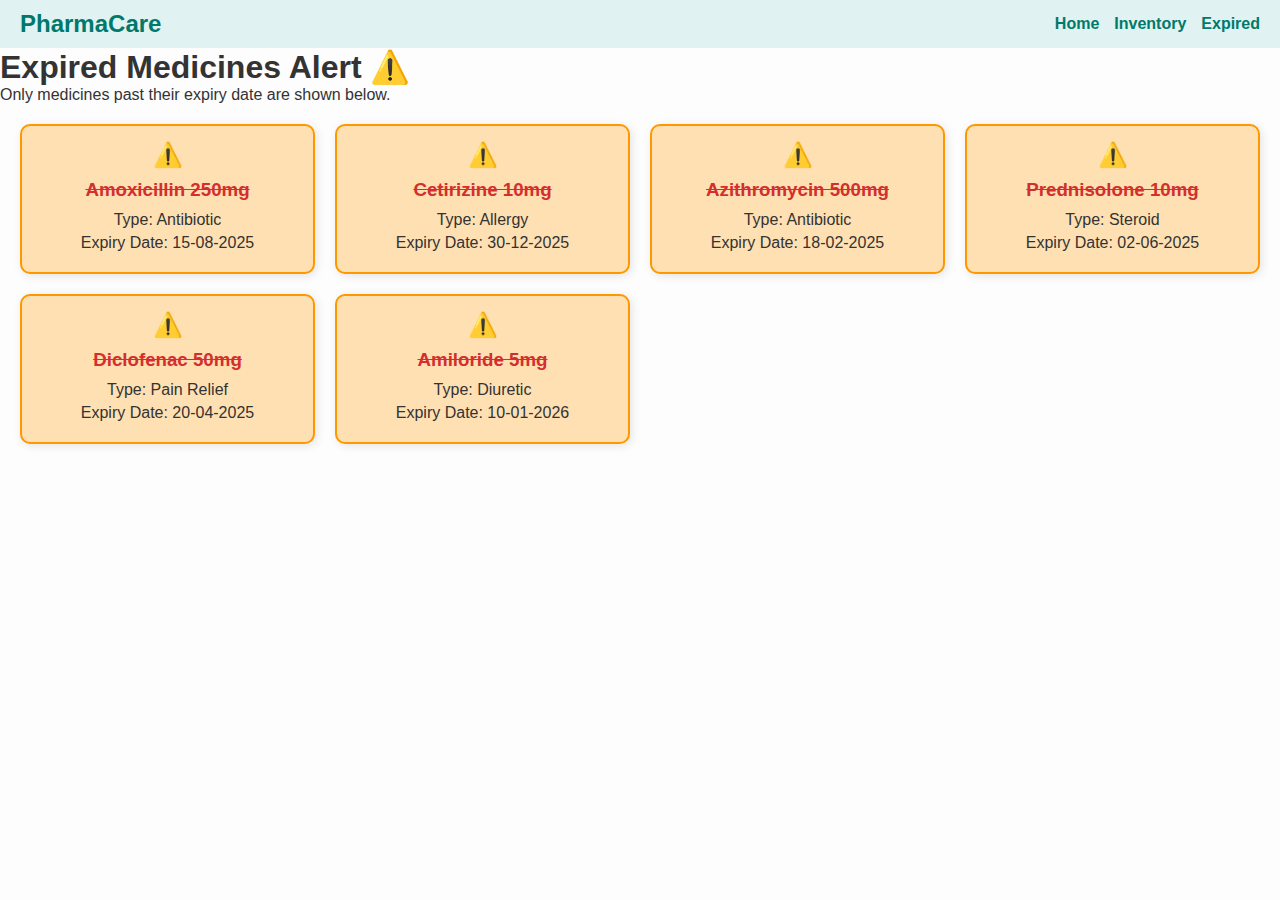
<file: expiry.html>
<DOCTYPE html!>
    <html>

    <head>
        <meta charset="UTF-8">
        <title> PharmaCare - Expired medicines </title>
        <link rel="stylesheet" href="style.css">
    </head>

    <body>
        
        
        <nav>
            <h2>  PharmaCare  </h2>
            <ul>
                <li><a href="index.html">Home</a></li>
                <li><a href="inventory.html">Inventory</a></li>
                <li><a href="expiry.html">Expired</a></li>
            </ul>
        </nav>

       

           <!-- Page Title -->
        <section class="expired-hero">
        <h1>Expired Medicines Alert ⚠️</h1>
        <p>Only medicines past their expiry date are shown below.</p>
       </section>

    <!-- Expired Medicines Grid -->
    <section class="expired-grid">
        <!-- مثال على دواء منتهي الصلاحية -->
        <div class="expired-card">
            <span class="status-icon">⚠️</span>
            <h3>Amoxicillin 250mg</h3>
            <p>Type: Antibiotic</p>
            <p>Expiry Date: 15-08-2025</p>
        </div>
        <div class="expired-card">
            <span class="status-icon">⚠️</span>
            <h3>Cetirizine 10mg</h3>
            <p>Type: Allergy</p>
            <p>Expiry Date: 30-12-2025</p>
        </div>
        <div class="expired-card">
            <span class="status-icon">⚠️</span>
            <h3>Azithromycin 500mg</h3>
            <p>Type: Antibiotic</p>
            <p>Expiry Date: 18-02-2025</p>
        </div>
        <div class="expired-card">
            <span class="status-icon">⚠️</span>
            <h3>Prednisolone 10mg</h3>
            <p>Type: Steroid</p>
            <p>Expiry Date: 02-06-2025</p>
        </div>
        <div class="expired-card">
            <span class="status-icon">⚠️</span>
            <h3>Diclofenac 50mg</h3>
            <p>Type: Pain Relief</p>
            <p>Expiry Date: 20-04-2025</p>
        </div>
        <div class="expired-card">
            <span class="status-icon">⚠️</span>
            <h3>Amiloride 5mg</h3>
            <p>Type: Diuretic</p>
            <p>Expiry Date: 10-01-2026</p>
        </div>
    </section>

</body>
</html>
</file>
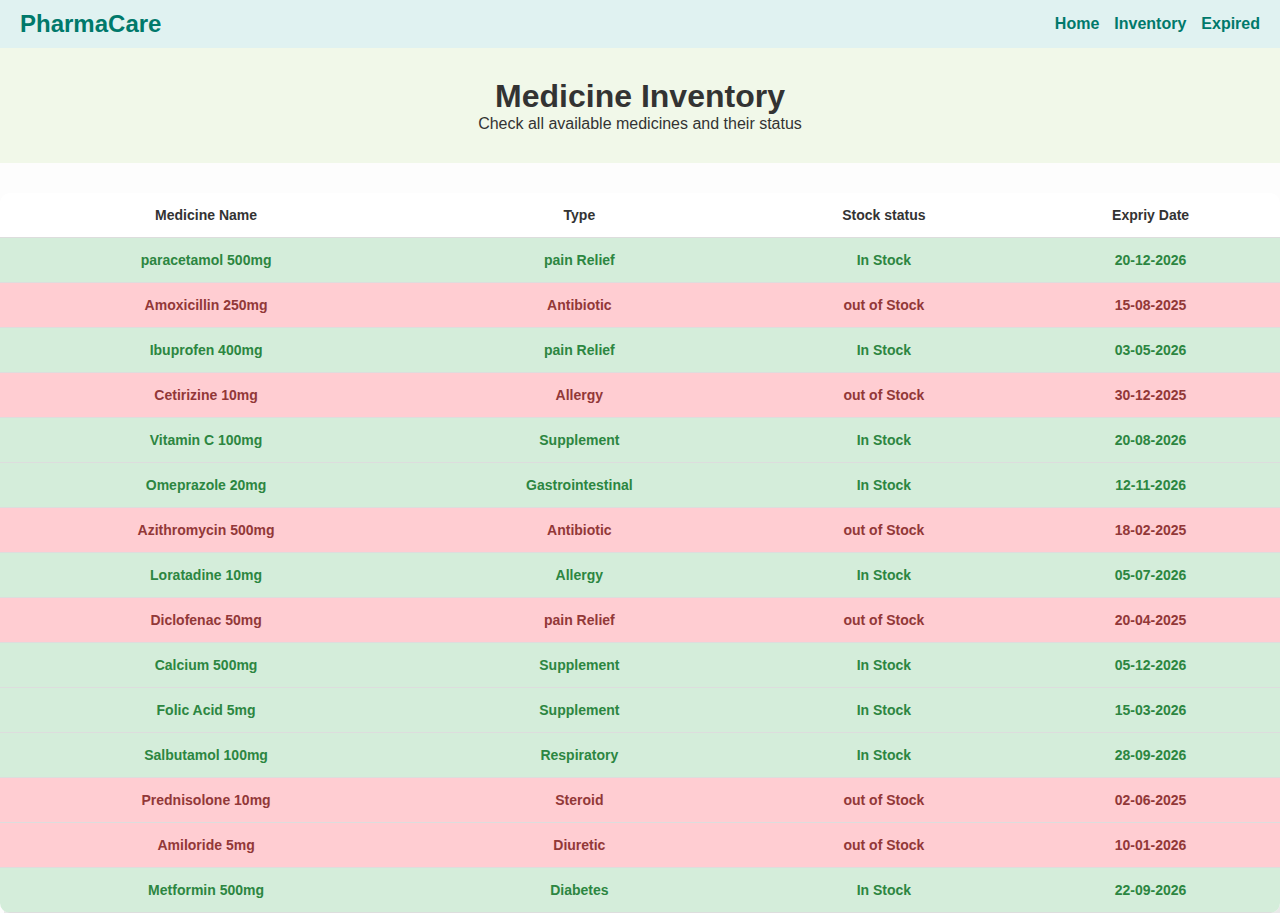
<file: inventory.html>
<DOCTYPE html!>
    <html>

    <head>
        <meta charset="UTF-8">
        <title> PharmaCare - Inventory </title>
        <link rel="stylesheet" href="style.css">
    </head>

    <body>
        <nav>
            <h2> PharmaCare</h2>
            <ul>
                <li><a href="index.html">Home</a></li>
                <li><a href="inventory.html">Inventory</a></li>
                <li><a href="expiry.html">Expired</a></li>
            </ul>
        </nav>
        <section class="inventory-hero">
        <h1> Medicine Inventory</h1>
        <p>Check all available medicines and their status</p>
        </section>

        <!--Medicines Table-->
        <section class="inventory-table">
            <table>
            <thead>
                <tr>
                    <th> Medicine Name</th>
                    <th> Type</th>
                    <th> Stock status</th>
                    <th> Expriy Date</th>
                </tr>
            </thead>
            <tbody>
                <!-- الادوية-->
                <tr class="in-stock">
                    <td> paracetamol 500mg</td>
                    <td> pain Relief</td>
                    <td> In Stock</td>
                    <td>20-12-2026</td>
                </tr>

                <tr class="out-stock">
                    <td> Amoxicillin 250mg</td>
                    <td> Antibiotic</td>
                    <td> out of Stock</td>
                    <td>15-08-2025</td>
                </tr>

                <tr class="in-stock">
                    <td> Ibuprofen 400mg</td>
                    <td> pain Relief</td>
                    <td> In Stock</td>
                    <td> 03-05-2026</td>
                </tr>

                <tr class="out-stock">
                    <td> Cetirizine 10mg</td>
                    <td> Allergy</td>
                    <td> out of Stock</td>
                    <td> 30-12-2025</td>
                </tr>
                <tr class="in-stock">
                    <td> Vitamin C 100mg</td>
                    <td> Supplement</td>
                    <td> In Stock</td>
                    <td> 20-08-2026</td>
                </tr>

                <tr class="in-stock">
                    <td> Omeprazole 20mg</td>
                    <td> Gastrointestinal</td>
                    <td> In Stock</td>
                    <td> 12-11-2026</td>
                </tr>


                <tr class="out-stock">
                    <td> Azithromycin 500mg</td>
                    <td> Antibiotic</td>
                    <td> out of Stock</td>
                    <td> 18-02-2025</td>
                </tr>

                <tr class="in-stock">
                    <td> Loratadine 10mg</td>
                    <td> Allergy</td>
                    <td> In Stock</td>
                    <td>05-07-2026</td>
                </tr>

                <tr class="out-stock">
                    <td> Diclofenac 50mg</td>
                    <td> pain Relief</td>
                    <td> out of Stock</td>
                    <td> 20-04-2025</td>
                </tr>

                <tr class="in-stock">
                    <td> Calcium 500mg</td>
                    <td> Supplement</td>
                    <td> In Stock</td>
                    <td>05-12-2026</td>
                </tr>

                <tr class="in-stock">
                    <td> Folic Acid 5mg</td>
                    <td> Supplement</td>
                    <td> In Stock</td>
                    <td>15-03-2026</td>
                </tr>

                <tr class="in-stock">
                    <td> Salbutamol 100mg</td>
                    <td> Respiratory</td>
                    <td> In Stock</td>
                    <td>28-09-2026</td>
                </tr>

                <tr class="out-stock">
                    <td> Prednisolone 10mg</td>
                    <td> Steroid</td>
                    <td> out of Stock</td>
                    <td> 02-06-2025</td>
                </tr>
                <tr class="out-stock">
                    <td> Amiloride 5mg</td>
                    <td> Diuretic</td>
                    <td> out of Stock</td>
                    <td> 10-01-2026</td>
                </tr>

                <tr class="in-stock">
                    <td> Metformin 500mg</td>
                    <td> Diabetes</td>
                    <td> In Stock</td>
                    <td>22-09-2026</td>
                </tr>
                
            </tbody>
        </table>
        </section>
    </body>

    </html>
</file>
<file: style.css>
/* ==========================
   Reset & Base Styles
========================== */

/* Apply general styles for the whole website*/
* {
    margin: 0;
    padding: 0;
    box-sizing: border-box;
    font-family :Arial, sans-serif;
}
/* General page styling */
body {
    background-color: #fdfdfd;
    color: #333;
}

/* ==========================
   Navigation Bar
========================== */
nav {
    display: flex;
    justify-content: space-between;
    align-items: center;
    background-color: #e0f2f1;
    padding: 10px 20px;
}

nav h2 {
    color: #00796b;
}

nav ul {
    display: flex;
    gap: 15px;
    list-style: none;
}

nav a {
    text-decoration: none;
    font-weight: bold;
    color: #00796b;
}

/* ==========================
   Hero Sections
========================== */
.hero,
.inventory-hero,
.expiry-hero {
    text-align: center;
    padding: 30px 20px;
    background-color: #f1f8e9;
}

.hero img {
    margin-top: 20px;
    max-width: 100%;
    height: auto;
}

.hero p {
    margin-top: 15px;
    font-size: 18px;
    line-height: 1.6;
}

.hero h1 {
    font-size: 36px;
    margin-bottom: 20px;


}

/* ==========================
   Dashboard Cards (index.html)
========================== */
.dashboard {
    display: flex;
    justify-content: center;
    gap: 20px;
    padding: 20px;
    flex-wrap: wrap;
}

.card {
    background-color: #ffffff;
    border: 1px solid #b2dfdb;
    border-radius: 10px;
    padding: 20px;
    width: 200px;
    text-align: center;
    box-shadow: 2px 2px 10px rgba(0, 0, 0, 0.1);
}

.card h3 {
    color: #5abdb1;
    margin-bottom: 10px;
}

.card p {
    font-size: 24px;
    font-weight: bold;
    color: #42a090;
}

/* ==========================
   Inventory Table (inventory.html)
========================== */
.inventory-table table {
    width: 100%;
    border-collapse: collapse;
    margin-top: 30px;
    background: white;
    border-radius: 10px;
    overflow: hidden;
    box-shadow: 04px 10px rgba(0, 0, 0, 0.08);
}

.inventory-table th,
.inventory-table td {
    padding: 14px 12px;
    border-bottom: 1px solid #ddd;
    text-align: center;
    font-size: 14px;
}

.inventory-table tr:hover{
    background-color: #f1f8e9;
}

.in-stock {
    background-color: #d4edda;
    color: #2c8641;
    font-weight: 600;
}

.out-stock {
    background-color: #ffcdd2;
    color: #923838;
    font-weight: 600;
}

/* ==========================
   Expired Medicines Grid (expiry.html)
========================== */
.expired-grid {
    display: grid;
    grid-template-columns: repeat(auto-fit, minmax(250px, 1fr));
    gap: 20px;
    padding: 20px;
}

.expired-card {
    background-color: #ffe0b2;
    /* أصفر تنبيه */
    border: 2px solid #ff9800;
    /* برتقالي */
    border-radius: 10px;
    padding: 15px;
    text-align: center;
    font-family: Arial, sans-serif;
    box-shadow: 2px 2px 10px rgba(0, 0, 0, 0.1);
}

.expired-card h3 {
    color: #d32f2f;
    /* أحمر */
    text-decoration: line-through;
    /* خط مشطوب */
    margin-bottom: 10px;
}

.expired-card p {
    font-size: 16px;
    margin: 5px 0;
}

.status-icon {
    font-size: 24px;
    display: block;
    margin-bottom: 10px;
}

/* ==========================
   Responsive Design
========================== */
@media (max-width: 600px) {
    .dashboard {
        flex-direction: column;
        align-items: center;
    }

    .inventory-table table,
    .inventory-table thead,
    .inventory-table tbody,
    .inventory-table th,
    .inventory-table td,
    .inventory-table tr {
        display: block;
        width: 100%;
    }

    .inventory-table tr {
        margin-bottom: 15px;
    }

    .expired-grid {
        grid-template-columns: 1fr;
    }
}
.in-stock td:nth-child(3),.out-stock td:nth-child(3){

    font-weight: bold;
}
</file>
